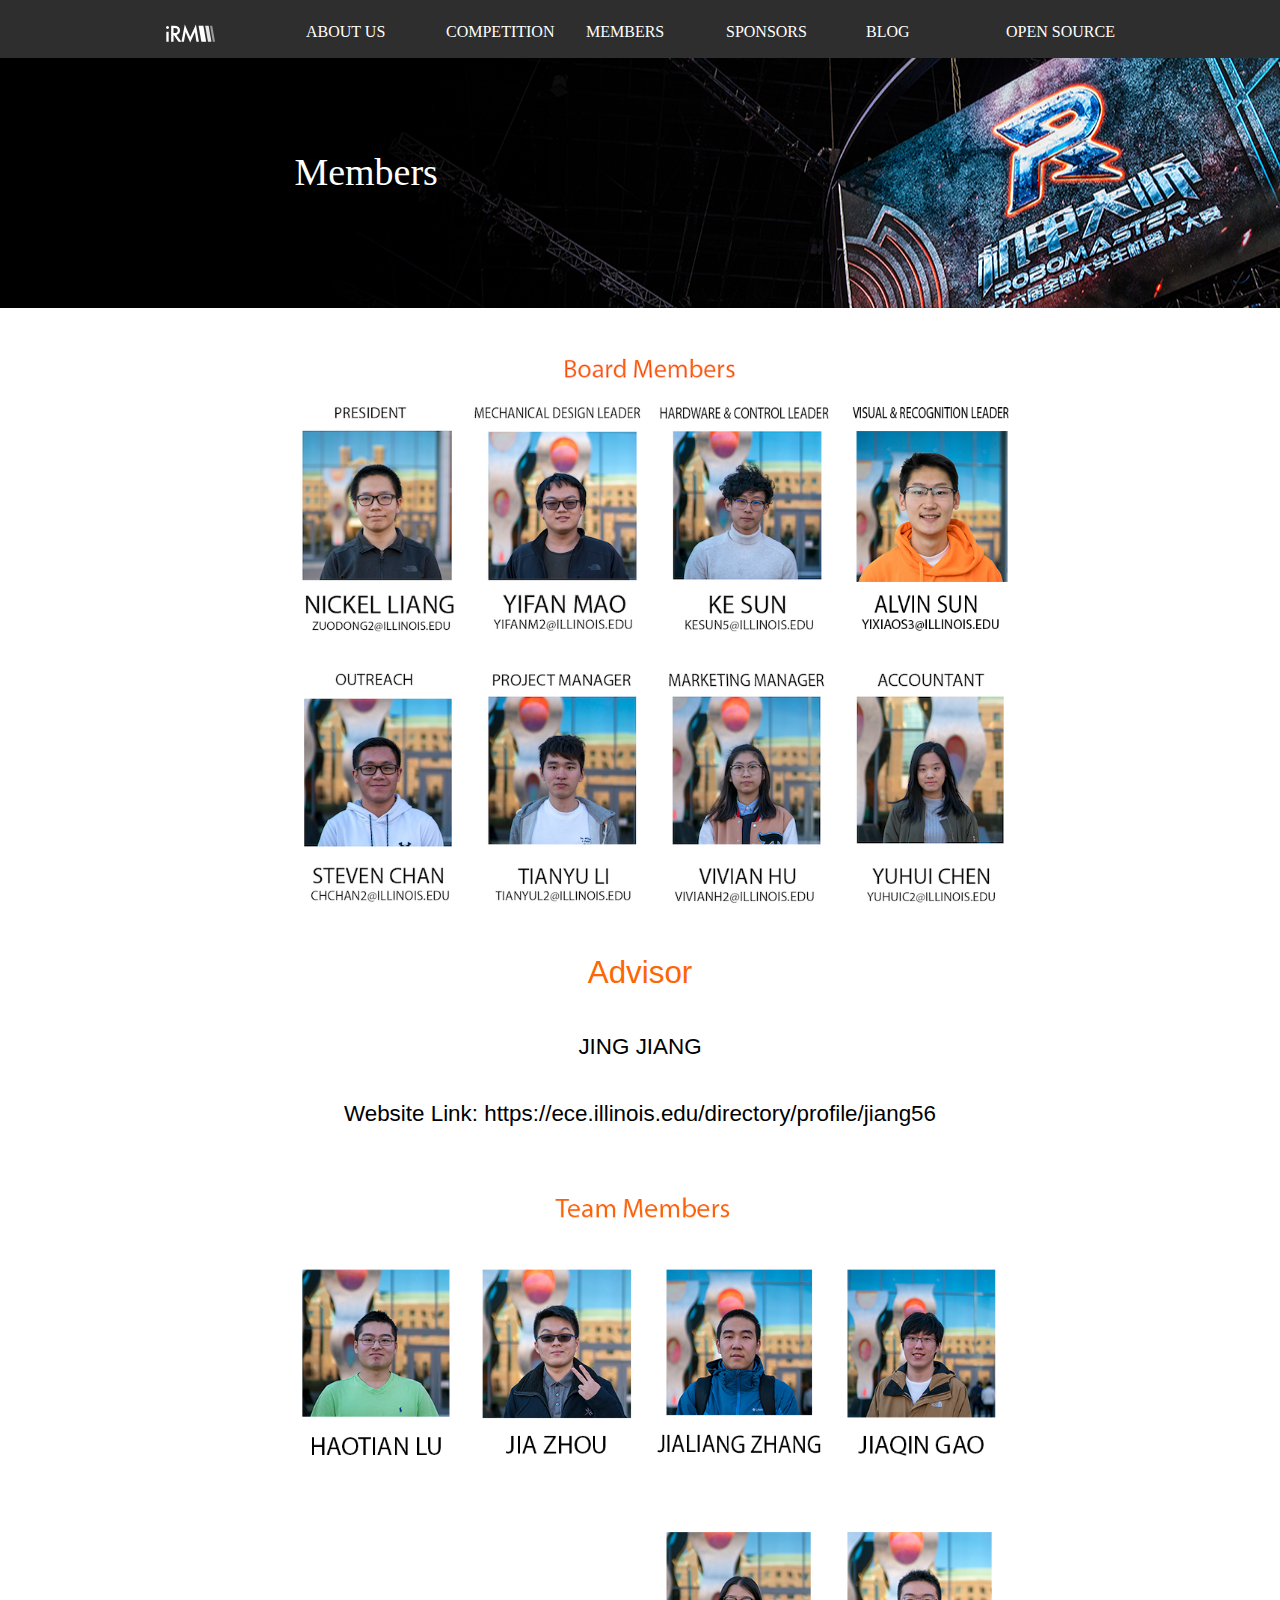
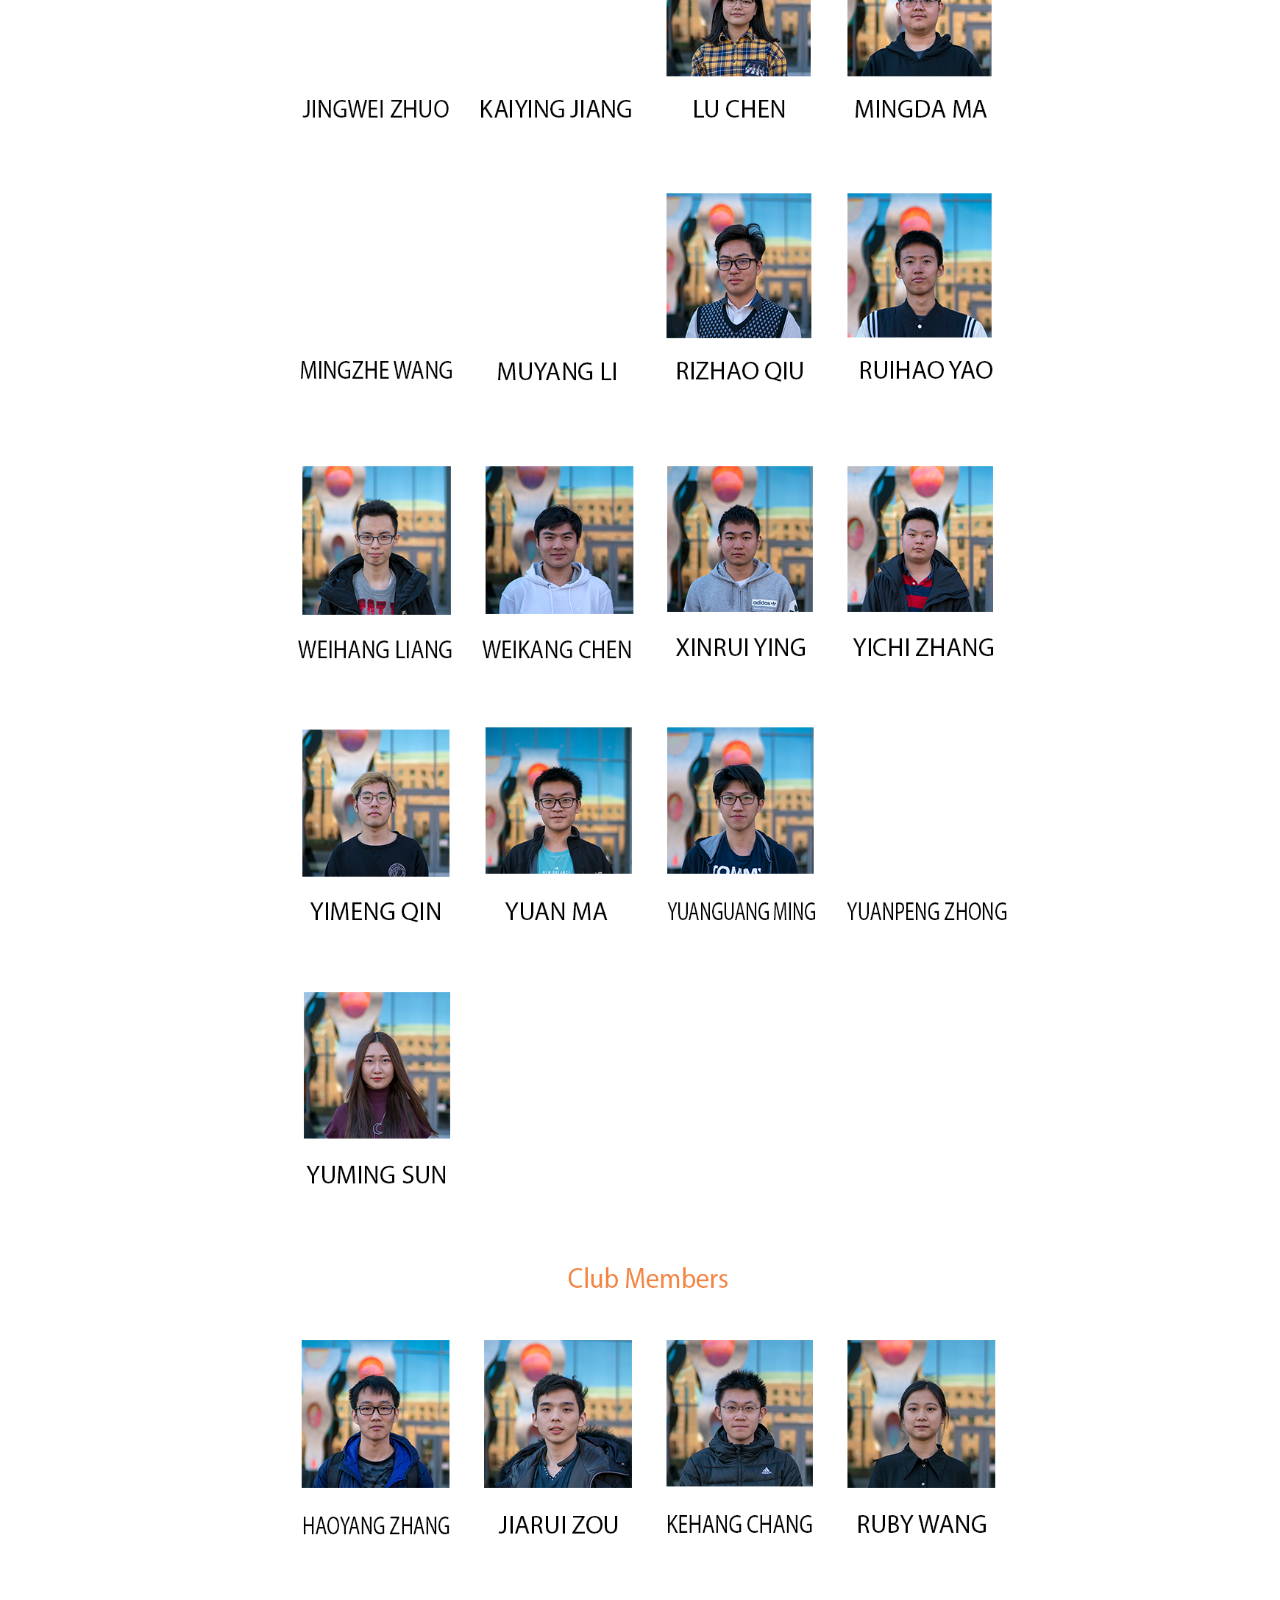
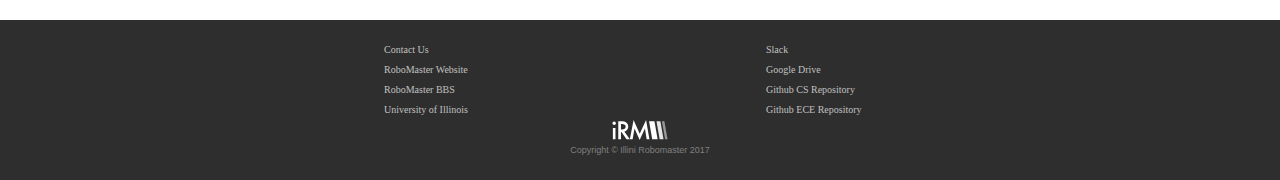
<file: Website/members.html>
<!DOCTYPE html>
<html>
<head>
<meta http-equiv="Cache-Control" content="no-transform" /> 
<meta http-equiv="Cache-Control" content="no-siteapp" />
<meta name="viewport" content="width=device-width,initial-scale=1.0,maximum-scale=1,user-scalable=yes" />
<meta charset="utf-8">
<script>window.onload = function() {
    if (screen.width < 1000) {
        var mvp = document.getElementById('vp');
        mvp.setAttribute('content','user-scalable=no,width=1000');
    }
}</script>
<script src="https://ajax.googleapis.com/ajax/libs/jquery/2.2.4/jquery.min.js"></script>
<script src="https://cdnjs.cloudflare.com/ajax/libs/popper.js/1.12.9/umd/popper.min.js" integrity="sha384-ApNbgh9B+Y1QKtv3Rn7W3mgPxhU9K/ScQsAP7hUibX39j7fakFPskvXusvfa0b4Q" crossorigin="anonymous"></script>
<link rel="stylesheet" href="https://maxcdn.bootstrapcdn.com/bootstrap/4.0.0/css/bootstrap.min.css" integrity="sha384-Gn5384xqQ1aoWXA+058RXPxPg6fy4IWvTNh0E263XmFcJlSAwiGgFAW/dAiS6JXm" crossorigin="anonymous">
<script src="https://maxcdn.bootstrapcdn.com/bootstrap/4.0.0/js/bootstrap.min.js" integrity="sha384-JZR6Spejh4U02d8jOt6vLEHfe/JQGiRRSQQxSfFWpi1MquVdAyjUar5+76PVCmYl" crossorigin="anonymous"></script>
<title>Members</title>
<style>
#page{
	background-color: white;
	text-align: center;
	width: 100%;
	overflow: hidden;
}
#navbarNav{
	margin-top: 0.3125em;
	background-color: #2E2E2E;
	height: 2.3em;
	width: 100%;
	min-width: 50em;
	overflow: hidden;
}
#line{
	margin-left: auto;
	margin-right: auto;
	position: relative;
	font-family: avenir;
	font-weight: 250;
	font-size: 1em;
}
#navbarNav ul{
	margin-top: 0.5em;
	list-style-type: none;
	display: inline-block;
}
#navbarNav ul li{
	float: left;
}
#navbarNav a{
	display: block;
	width: 140px;
	color: white;
}
#Header{
	height: 250px;
	font-size: 2.375em;
	width: 100%;
	background-image: url("./Design/Image_About_Us/About_Us_Header.png");
	background-position: center;
	background-repeat: no-repeat;
	overflow: hidden;
}
#Header li{
	font-family: avenir;
	position: absolute;
	left: 23%;
	top: 16%;
	text-decoration: none;
	list-style-type: none;
	overflow: hidden;
	color: white;
}

#manymanymanypeople{
	position: relative;
	width: 60%;
	left: 20%;
	overflow: hidden;
	height: 100%;
	background-color: white;
}
#boardmembers{
	margin-top: 40px;
	width: 100%;
}
#teammembers{
	margin-top: 40px;
	width: 100%;
	margin-bottom: 60px;
}
#advisor li{
	text-decoration: none;
	list-style-type: none;
	font-size: 1.4em;
}
#sponsor{
	background-color: #2E2E2E;
	height: 160px;
	width: 100%;
	position: relative;
}
#sponsor img{
	position: center;
	margin-top: 100px;
	margin-bottom: 0px;
}
#sponsor p{
	position: center;
	margin-top: 4px;
	margin-bottom: 0px;
	font-size: 9px;
	color: #808080;
}
#sponsorLeft ul1{
	list-style-type: none;
	margin: 0;
	padding: 0;
	overflow: hidden;
	color: white;
	font-family: avenir;
	font-weight: 100;
	font-size: 10px;
	position: absolute;
	left: 30%;
	margin-top: 20px;
	line-height: 20px;
}
#sponsorLeft ul1 a{
	display: block;
	width: 110px;
}
#sponsorRight ul2{
	list-style-type: none;
	margin: 0;
	padding: 0;
	color: white;
	font-family: avenir;
	font-weight: 100;
	font-size: 10px;
	position: absolute;
	right: 30%;
	margin-top: 20px;
	line-height: 20px;
}
#sponsorRight ul2 a{
	display: block;
	width: 130px;
}
</style>
<body>
	<nav class="navbar navbar-expand-lg navbar-light" style="background-color: #2E2E2E;" role="navigation" >
	<a class="navbar-brand" href="#"></a>
	<button class="navbar-toggler" type="button" data-toggle="collapse" data-target="#navbarNav" aria-controls="navbarNav" aria-expanded="false" aria-label="Toggle navigation">
    	<span class="navbar-toggler-icon"></span>
  </button>
	<div class="collapse navbar-collapse" id="navbarNav">
	<div id="line">
	  <ul class="nav navbar-nav">
	  		<li class="nav-item"><a class="nav-link" href="index.html"><img src="./Design/Image_General/Top_logo.svg" width= 49 height=19></a></li>
			<li class="nav-item"><a class="nav-link" href="aboutus.html" >ABOUT US</a></li>
			<li class="nav-item"><a class="nav-link" href="competition.html">COMPETITION</a></li>
			<li class="nav-item"><a class="nav-link" href="members.html">MEMBERS</a></li>
			<li class="nav-item"><a class="nav-link" href="sponsers.html">SPONSORS</a></li>
			<li class="nav-item"><a class="nav-link" href="blog.html">BLOG</a></li>
			<li class="nav-item"><a class="nav-link" href="opensource.html">OPEN SOURCE</a></li>
	  </ul>
  	</div>
  </div>

		
</nav>
	<div id="Header">
		<li>Members</li>
	</div>
	<div id="manymanymanypeople">
	<div id="boardmembers">
		<img src="./Design/Image_Members/board.png" width=100%>
	</div>
	<div id="advisor">
		<center><li><span style="color: #FE6601; text-decoration: none; font-size: 1.4em; font-weight:300;">Advisor</span></br></br><a href="https://ece.illinois.edu/directory/profile/jiang56" style="text-decoration:none; color:black;">JING JIANG</br></br>Website Link: https://ece.illinois.edu/directory/profile/jiang56</a></li></center>
	</div>
	<div id="teammembers">
		<img src="./Design/Image_Members/FINAL.png" width=100%>
	</div>
</div>


	<div id="sponsor">
		<div id="sponsorLeft">
			<ul1>
				<li1><a href="contactus.html" style="color:#C0C0C0; text-decoration:none;">Contact Us</a></li1>
				<li2><a href="robomaster.html" style="color:#C0C0C0; text-decoration:none;">RoboMaster Website</a></li2>
				<li3><a href="robomasterbbs.html" style="color:#C0C0C0; text-decoration:none;">RoboMaster BBS</a></li3>
				<li4><a href="uiuc.html" style="color:#C0C0C0; text-decoration:none;">University of Illinois</a></li4>
			</ul1>
		</div>
		<div id="sponsorRight">
			<ul2>
				<li1><a href="slack.html" style="color:#C0C0C0; text-decoration:none;">Slack</a></li1>
				<li2><a href="googledrive.html" style="color:#C0C0C0; text-decoration:none;">Google Drive</a></li2>
				<li3><a href="githubcs.html" style="color:#C0C0C0; text-decoration:none;">Github CS Repository</a></li3>
				<li4><a href="githubece.html" style="color:#C0C0C0; text-decoration:none;">Github ECE Repository</a></li4>
			</ul2>
		</div>
			<center><img src="./Design/Image_General/Bottom_logo.svg" height=20px width=150px></center>
			<center><p>Copyright © Illini Robomaster 2017</p></center>
		</div>
</body>
</html>
</file>
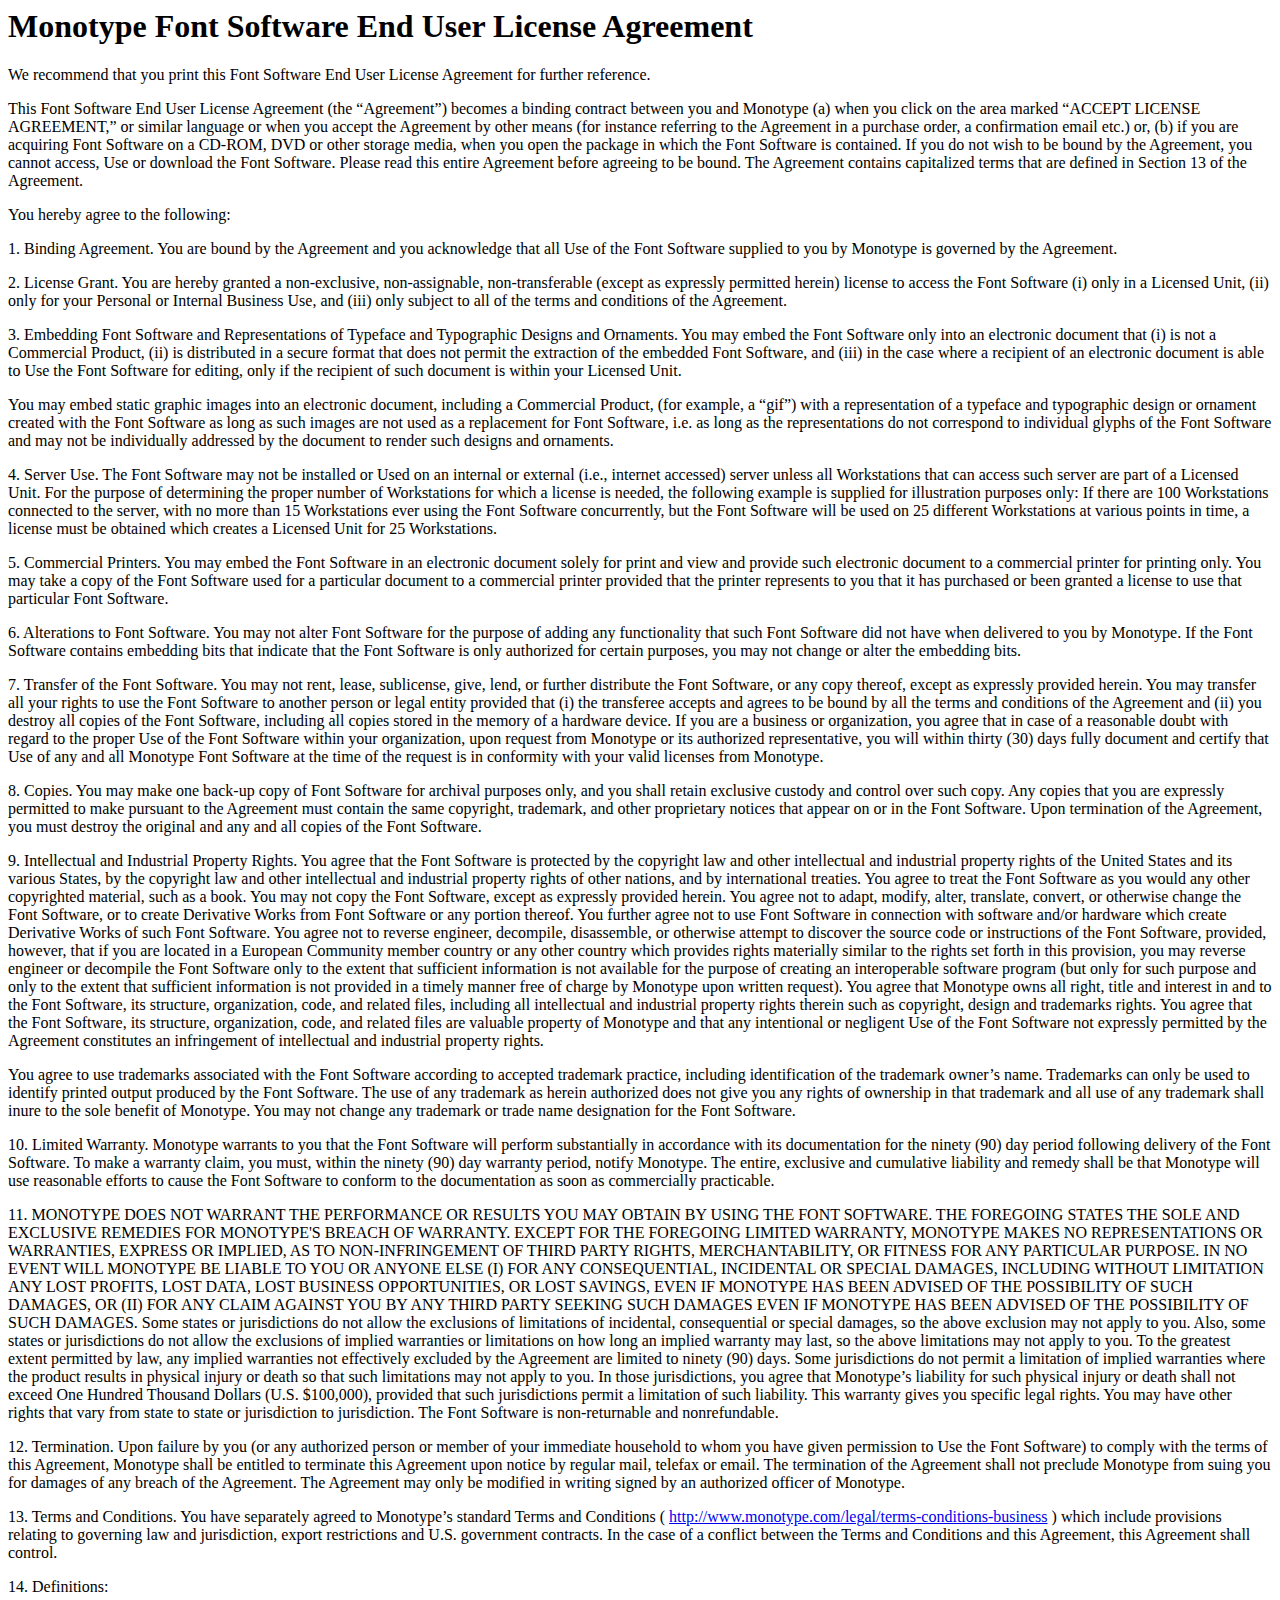
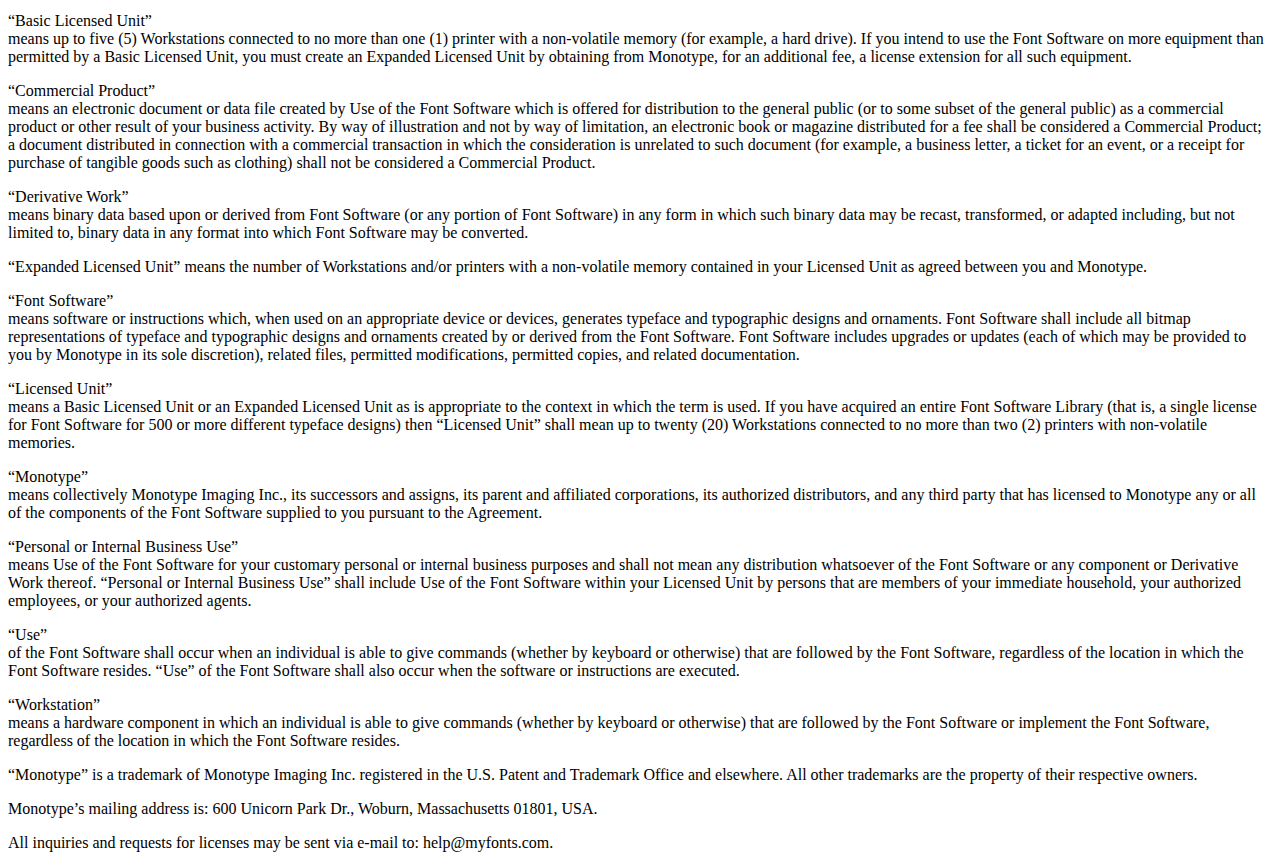
<file: Website/Design/Font/Futura BT Pro Light/Licenses/Monotype Font Software End User License Agreement.html>
<html><head>
<title>Monotype Font Software End User License Agreement</title><meta http-equiv='Content-Type' content='text/html; charset=utf-8'>
</head>
<body>
<h1>Monotype Font Software End User License Agreement</h1><p>We recommend that you print this Font Software End User License Agreement for further reference.</p>
<p>This Font Software End User License Agreement (the “Agreement”) becomes a binding contract between you and Monotype (a) when you click on the area marked “ACCEPT LICENSE AGREEMENT,” or similar language or when you accept the Agreement by other means (for instance referring to the Agreement in a purchase order, a confirmation email etc.) or, (b) if you are acquiring Font Software on a CD-ROM, DVD or other storage media, when you open the package in which the Font Software is contained.  If you do not wish to be bound by the Agreement, you cannot access, Use or download the Font Software. Please read this entire Agreement before agreeing to be bound. The Agreement contains capitalized terms that are defined in Section 13 of the Agreement.</p>
<p>You hereby agree to the following:</p>
<p>1.	Binding Agreement.  You are bound by the Agreement and you acknowledge that all Use of the Font Software supplied to you by Monotype is governed by the Agreement.</p>
<p>2.	License Grant.  You are hereby granted a non-exclusive, non-assignable, non-transferable (except as expressly permitted herein) license to access the Font Software (i) only in a Licensed Unit, (ii) only for your Personal or Internal Business Use, and (iii) only subject to all of the terms and conditions of the Agreement.</p>
<p>3.	Embedding Font Software and Representations of Typeface and Typographic Designs and Ornaments.  You may embed the Font Software only into an electronic document that (i) is not a Commercial Product, (ii) is distributed in a secure format that does not permit the extraction of the embedded Font Software, and (iii) in the case where a recipient of an electronic document is able to Use the Font Software for editing, only if the recipient of such document is within your Licensed Unit. </p>
<p>You may embed static graphic images into an electronic document, including a Commercial Product, (for example, a “gif”) with a representation of a typeface and typographic design or ornament created with the Font Software as long as such images are not used as a replacement for Font Software, i.e. as long as the representations do not correspond to individual glyphs of the Font Software and may not be individually addressed by the document to render such designs and ornaments.</p>
<p>4.	Server Use.  The Font Software may not be installed or Used on an internal or external (i.e., internet accessed) server unless all Workstations that can access such server are part of a Licensed Unit.  For the purpose of determining the proper number of Workstations for which a license is needed, the following example is supplied for illustration purposes only: If there are 100 Workstations connected to the server, with no more than 15 Workstations ever using the Font Software concurrently, but the Font Software will be used on 25 different Workstations at various points in time, a license must be obtained which creates a Licensed Unit for 25 Workstations. </p>
<p>5.	Commercial Printers.  You may embed the Font Software in an electronic document solely for print and view and provide such electronic document to a commercial printer for printing only.  You may take a copy of the Font Software used for a particular document to a commercial printer provided that the printer represents to you that it has purchased or been granted a license to use that particular Font Software.</p>
<p>6.	Alterations to Font Software.  You may not alter Font Software for the purpose of adding any functionality that such Font Software did not have when delivered to you by Monotype. If the Font Software contains embedding bits that indicate that the Font Software is only authorized for certain purposes, you may not change or alter the embedding bits. </p>
<p>7.	Transfer of the Font Software.  You may not rent, lease, sublicense, give, lend, or further distribute the Font Software, or any copy thereof, except as expressly provided herein. You may transfer all your rights to use the Font Software to another person or legal entity provided that (i) the transferee accepts and agrees to be bound by all the terms and conditions of the Agreement and (ii) you destroy all copies of the Font Software, including all copies stored in the memory of a hardware device. If you are a business or organization, you agree that in case of a reasonable doubt with regard to the proper Use of the Font Software within your organization, upon request from Monotype or its authorized representative, you will within thirty (30) days fully document and certify that Use of any and all Monotype Font Software at the time of the request is in conformity with your valid licenses from Monotype.</p>
<p>8.	Copies.  You may make one back-up copy of Font Software for archival purposes only, and you shall retain exclusive custody and control over such copy.  Any copies that you are expressly permitted to make pursuant to the Agreement must contain the same copyright, trademark, and other proprietary notices that appear on or in the Font Software. Upon termination of the Agreement, you must destroy the original and any and all copies of the Font Software.</p>
<p>9.	Intellectual and Industrial Property Rights.  You agree that the Font Software is protected by the copyright law and other intellectual and industrial property rights of the United States and its various States, by the copyright law and other intellectual and industrial property rights of other nations, and by international treaties. You agree to treat the Font Software as you would any other copyrighted material, such as a book. You may not copy the Font Software, except as expressly provided herein. You agree not to adapt, modify, alter, translate, convert, or otherwise change the Font Software, or to create Derivative Works from Font Software or any portion thereof. You further agree not to use Font Software in connection with software and/or hardware which create Derivative Works of such Font Software. You agree not to reverse engineer, decompile, disassemble, or otherwise attempt to discover the source code or instructions of the Font Software, provided, however, that if you are located in a European Community member country or any other country which provides rights materially similar to the rights set forth in this provision, you may reverse engineer or decompile the Font Software only to the extent that sufficient information is not available for the purpose of creating an interoperable software program (but only for such purpose and only to the extent that sufficient information is not provided in a timely manner free of charge by Monotype upon written request). You agree that Monotype owns all right, title and interest in and to the Font Software, its structure, organization, code, and related files, including all intellectual and industrial property rights therein such as copyright, design and trademarks rights. You agree that the Font Software, its structure, organization, code, and related files are valuable property of Monotype and that any intentional or negligent Use of the Font Software not expressly permitted by the Agreement constitutes an infringement of intellectual and industrial property rights.</p>
<p>You agree to use trademarks associated with the Font Software according to accepted trademark practice, including identification of the trademark owner&#8217;s name. Trademarks can only be used to identify printed output produced by the Font Software. The use of any trademark as herein authorized does not give you any rights of ownership in that trademark and all use of any trademark shall inure to the sole benefit of Monotype. You may not change any trademark or trade name designation for the Font Software.</p>
<p>10.	Limited Warranty.  Monotype warrants to you that the Font Software will perform substantially in accordance with its documentation for the ninety (90) day period following delivery of the Font Software. To make a warranty claim, you must, within the ninety (90) day warranty period, notify Monotype.  The entire, exclusive and cumulative liability and remedy shall be that Monotype will use reasonable efforts to cause the Font Software to conform to the documentation as soon as commercially practicable.</p>
<p>11.	MONOTYPE DOES NOT WARRANT THE PERFORMANCE OR RESULTS YOU MAY OBTAIN BY USING THE FONT SOFTWARE. THE FOREGOING STATES THE SOLE AND EXCLUSIVE REMEDIES FOR MONOTYPE'S BREACH OF WARRANTY. EXCEPT FOR THE FOREGOING LIMITED WARRANTY, MONOTYPE MAKES NO REPRESENTATIONS OR WARRANTIES, EXPRESS OR IMPLIED, AS TO NON-INFRINGEMENT OF THIRD PARTY RIGHTS, MERCHANTABILITY, OR FITNESS FOR ANY PARTICULAR PURPOSE. IN NO EVENT WILL MONOTYPE BE LIABLE TO YOU OR ANYONE ELSE (I) FOR ANY CONSEQUENTIAL, INCIDENTAL OR SPECIAL DAMAGES, INCLUDING WITHOUT LIMITATION ANY LOST PROFITS, LOST DATA, LOST BUSINESS OPPORTUNITIES, OR LOST SAVINGS, EVEN IF MONOTYPE HAS BEEN ADVISED OF THE POSSIBILITY OF SUCH DAMAGES, OR (II) FOR ANY CLAIM AGAINST YOU BY ANY THIRD PARTY SEEKING SUCH DAMAGES EVEN IF MONOTYPE HAS BEEN ADVISED OF THE POSSIBILITY OF SUCH DAMAGES. Some states or jurisdictions do not allow the exclusions of limitations of incidental, consequential or special damages, so the above exclusion may not apply to you. Also, some states or jurisdictions do not allow the exclusions of implied warranties or limitations on how long an implied warranty may last, so the above limitations may not apply to you. To the greatest extent permitted by law, any implied warranties not effectively excluded by the Agreement are limited to ninety (90) days. Some jurisdictions do not permit a limitation of implied warranties where the product results in physical injury or death so that such limitations may not apply to you. In those jurisdictions, you agree that Monotype’s liability for such physical injury or death shall not exceed One Hundred Thousand Dollars (U.S. $100,000), provided that such jurisdictions permit a limitation of such liability. This warranty gives you specific legal rights. You may have other rights that vary from state to state or jurisdiction to jurisdiction. The Font Software is non-returnable and nonrefundable.</p>
<p>12.	Termination.  Upon failure by you (or any authorized person or member of your immediate household to whom you have given permission to Use the Font Software) to comply with the terms of this Agreement, Monotype shall be entitled to terminate this Agreement upon notice by regular mail, telefax or email. The termination of the Agreement shall not preclude Monotype from suing you for damages of any breach of the Agreement. The Agreement may only be modified in writing signed by an authorized officer of Monotype.</p>
<p>13.	Terms and Conditions.  You have separately agreed to Monotype’s standard Terms and Conditions (  <a href="http://www.monotype.com/legal/terms-conditions-business">http://www.monotype.com/legal/terms-conditions-business</a>  ) which include provisions relating to governing law and jurisdiction, export restrictions and U.S. government contracts.  In the case of a conflict between the Terms and Conditions and this Agreement, this Agreement shall control.</p>
<p>14.	Definitions:</p>
<p>“Basic Licensed Unit”	<br>
means up to five (5) Workstations connected to no more than one (1) printer with a non-volatile memory (for example, a hard drive). If you intend to use the Font Software on more equipment than permitted by a Basic Licensed Unit, you must create an Expanded Licensed Unit by obtaining from Monotype, for an additional fee, a license extension for all such equipment.</p>
<p>“Commercial Product”	<br>
means an electronic document or data file created by Use of the Font Software which is offered for distribution to the general public (or to some subset of the general public) as a commercial product or other result of your business activity. By way of illustration and not by way of limitation, an electronic book or magazine distributed for a fee shall be considered a Commercial Product; a document distributed in connection with a commercial transaction in which the consideration is unrelated to such document (for example, a business letter, a ticket for an event, or a receipt for purchase of tangible goods such as clothing) shall not be considered a Commercial Product.</p>
<p>“Derivative Work”	<br>
means binary data based upon or derived from Font Software (or any portion of Font Software) in any form in which such binary data may be recast, transformed, or adapted including, but not limited to, binary data in any format into which Font Software may be converted. </p>
<p>“Expanded Licensed Unit”	means the number of Workstations and/or printers with a non-volatile memory contained in your Licensed Unit as agreed between you and Monotype.</p>
<p>“Font Software”	<br>
means software or instructions which, when used on an appropriate device or devices, generates typeface and typographic designs and ornaments. Font Software shall include all bitmap representations of typeface and typographic designs and ornaments created by or derived from the Font Software. Font Software includes upgrades or updates (each of which may be provided to you by Monotype in its sole discretion), related files, permitted modifications, permitted copies, and related documentation.</p>
<p>“Licensed Unit”	<br>
means a Basic Licensed Unit or an Expanded Licensed Unit as is appropriate to the context in which the term is used. If you have acquired an entire Font Software Library (that is, a single license for Font Software for 500 or more different typeface designs) then “Licensed Unit” shall mean up to twenty (20) Workstations connected to no more than two (2) printers with non-volatile memories.</p>
<p>“Monotype”	<br>
means collectively Monotype Imaging Inc., its successors and assigns, its parent and affiliated corporations, its authorized distributors, and any third party that has licensed to Monotype any or all of the components of the Font Software supplied to you pursuant to the Agreement. </p>
<p>“Personal or Internal Business Use”	<br>
means Use of the Font Software for your customary personal or internal business purposes and shall not mean any distribution whatsoever of the Font Software or any component or Derivative Work thereof. &#8220;Personal or Internal Business Use&#8221; shall include Use of the Font Software within your Licensed Unit by persons that are members of your immediate household, your authorized employees, or your authorized agents.</p>
<p>“Use”	<br>
of the Font Software shall occur when an individual is able to give commands (whether by keyboard or otherwise) that are followed by the Font Software, regardless of the location in which the Font Software resides. “Use” of the Font Software shall also occur when the software or instructions are executed.</p>
<p>“Workstation”	<br>
means a hardware component in which an individual is able to give commands (whether by keyboard or otherwise) that are followed by the Font Software or implement the Font Software, regardless of the location in which the Font Software resides. </p>
<p>“Monotype” is a trademark of Monotype Imaging Inc. registered in the U.S. Patent and Trademark Office and elsewhere. All other trademarks are the property of their respective owners. </p>
<p>Monotype&#8217;s mailing address is: 600 Unicorn Park Dr., Woburn, Massachusetts 01801, USA. </p>
<p>All inquiries and requests for licenses may be sent via e-mail to: help@myfonts.com.</p>
</body>
</html>
</file>
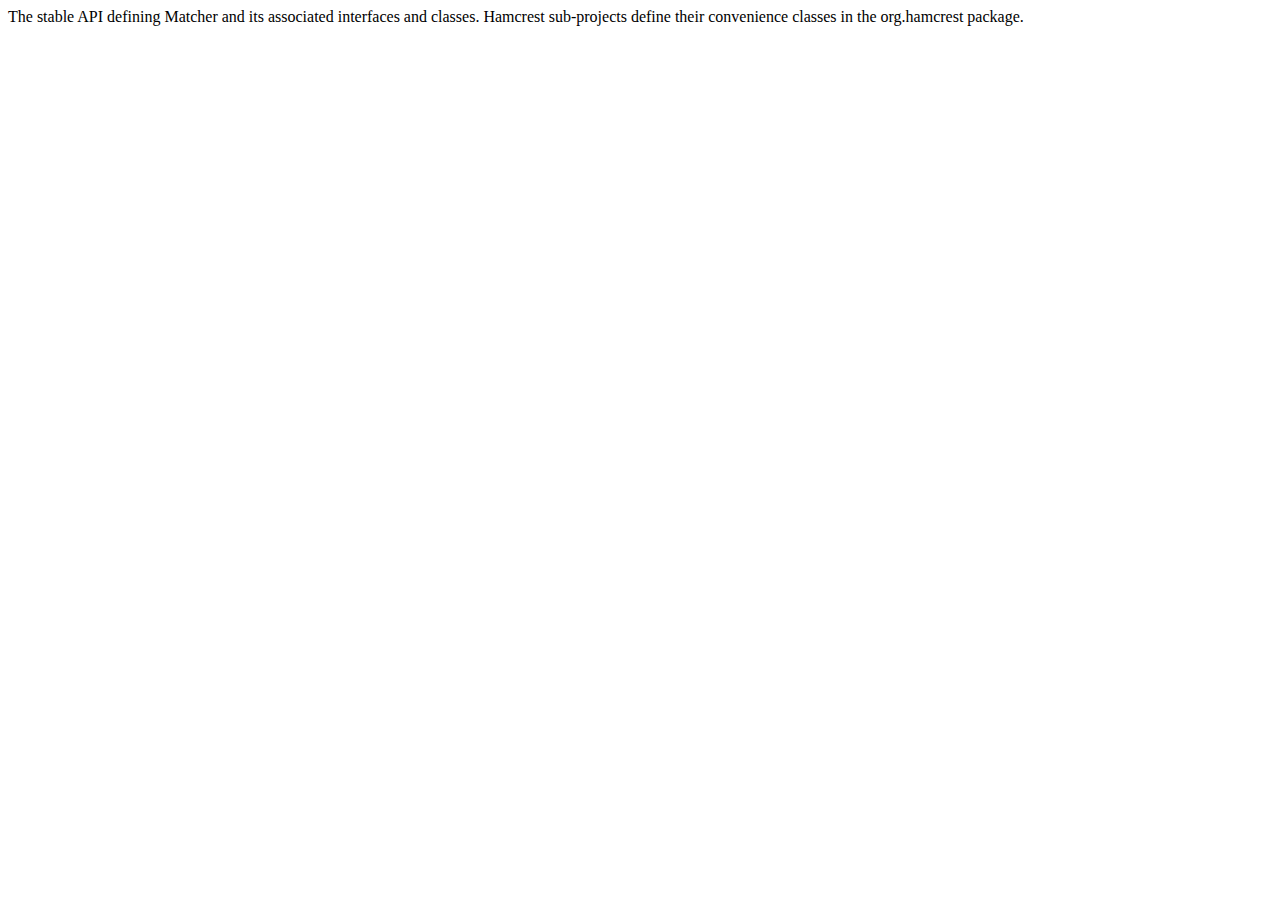
<file: third_party/lcm-1.4.0/test/java/hamcrest-core-1.3/org/hamcrest/package.html>
<html>
<head>
</head>
<body>
  <p>The stable API defining Matcher and its associated interfaces and classes.
  Hamcrest sub-projects define their convenience classes in the org.hamcrest package.
  </p>
</body>
</html>
</file>
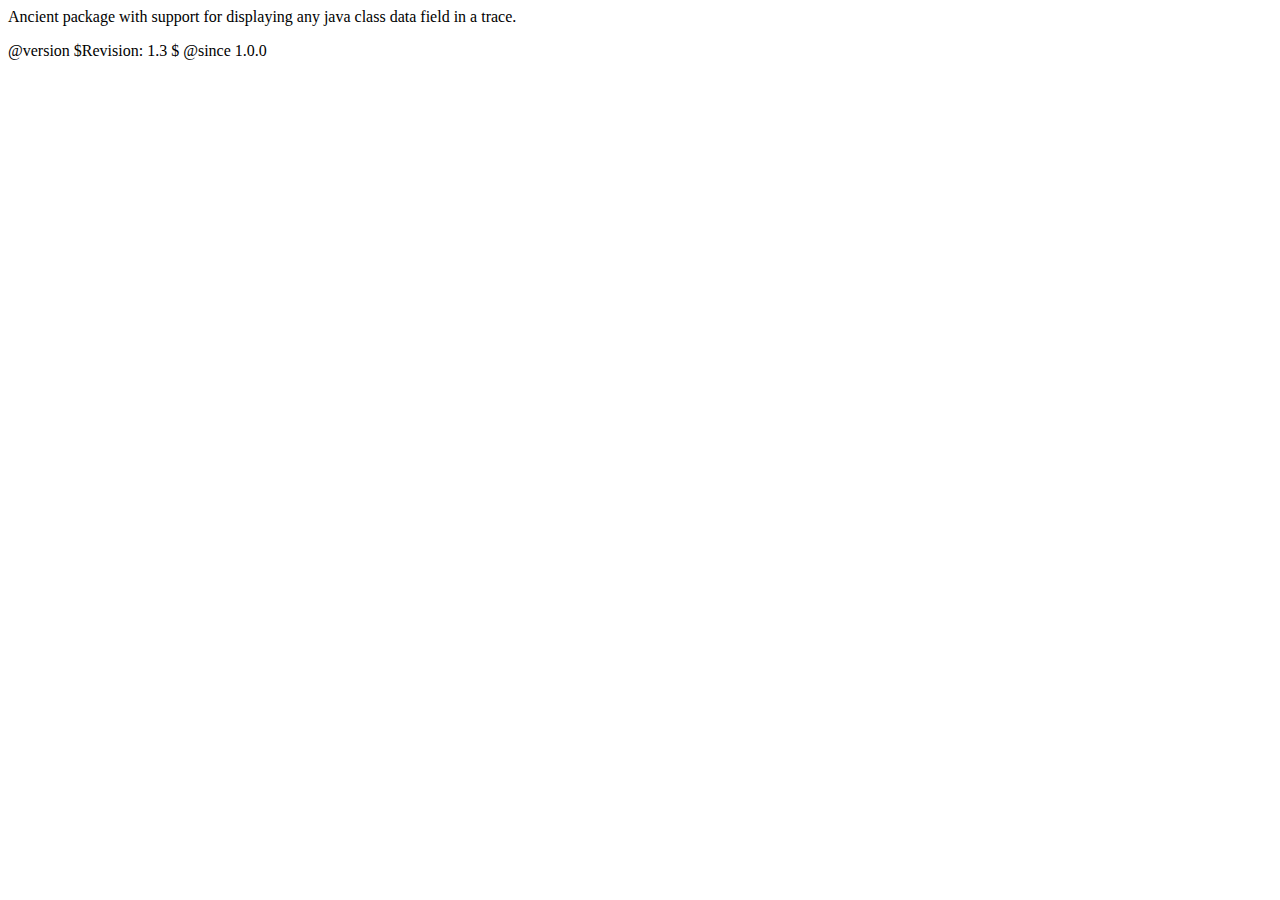
<file: third_party/lcm-1.4.0/lcm-java/jchart2d-code/src/info/monitorenter/reflection/package.html>
<!DOCTYPE HTML PUBLIC "-//W3C//DTD HTML 3.2 Final//EN">
<html>
<head>
<!--

 File   : $Source: /cvsroot/jchart2d/jchart2d/src/info/monitorenter/reflection/package.html,v $
 Date   : $Date: 2010/06/01 21:34:31 $
 Version: $Revision: 1.3 $

 This library is part of jchart2d -
 the Open Source real time charting library.

 Copyright (c) 2004 - 2010 Achim Westermann

 This library is free software; you can redistribute it and/or
 modify it under the terms of the GNU Lesser General Public
 License as published by the Free Software Foundation; either
 version 2.1 of the License, or (at your option) any later version.

 This library is distributed in the hope that it will be useful,
 but WITHOUT ANY WARRANTY; without even the implied warranty of
 MERCHANTABILITY or FITNESS FOR A PARTICULAR PURPOSE. See the GNU
 Lesser General Public License for more details.

 You should have received a copy of the GNU Lesser General Public
 License along with this library; if not, write to the Free Software
 Foundation, Inc., 59 Temple Place, Suite 330, Boston, MA  02111-1307  USA

-->
</head>
<body bgcolor="white">

Ancient package with support for displaying any java class data field in a trace.
<p>

<!-- Put @see and @since tags down here. -->

@version $Revision: 1.3 $

@since 1.0.0

</body>
</html>
</file>
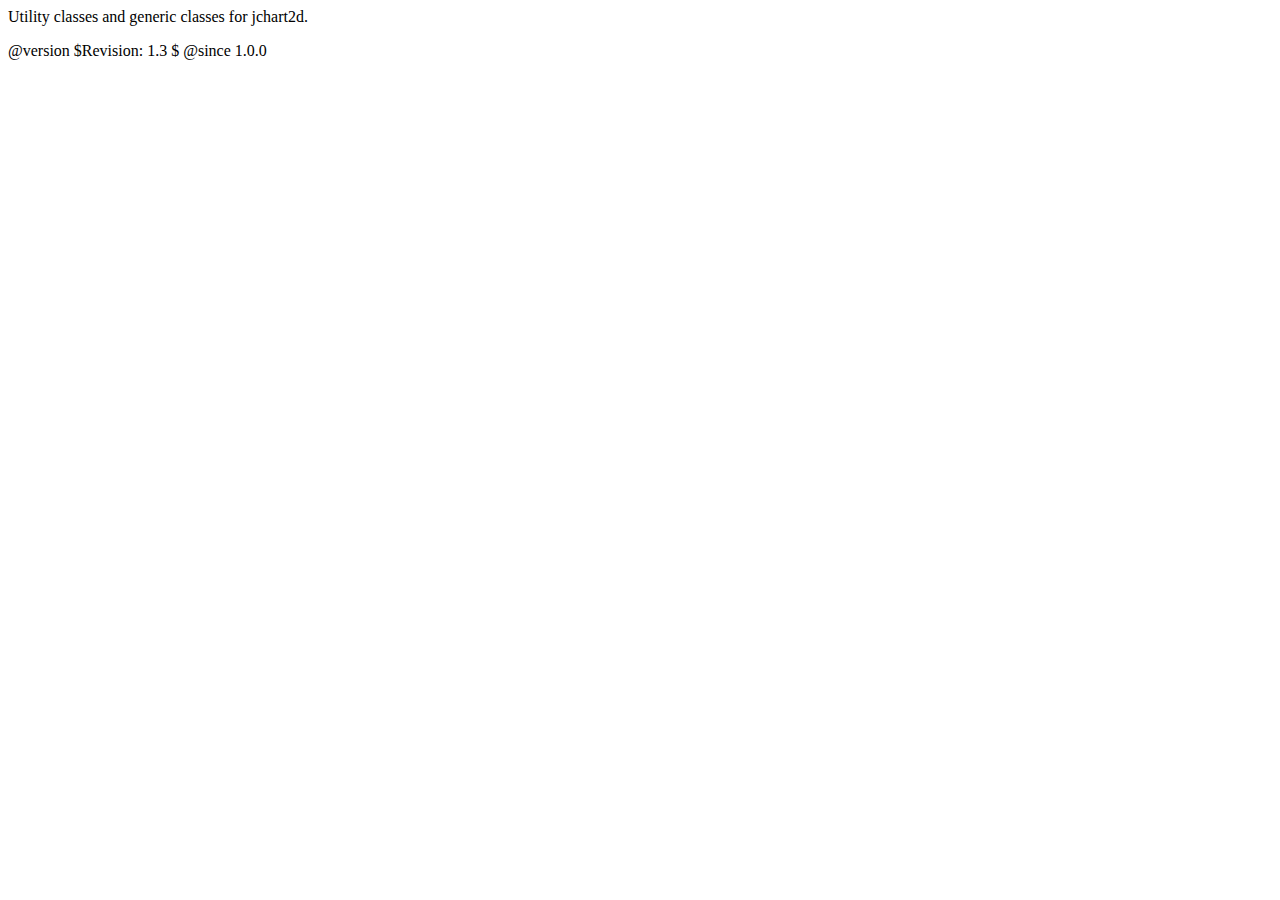
<file: third_party/lcm-1.4.0/lcm-java/jchart2d-code/src/info/monitorenter/util/package.html>
<!DOCTYPE HTML PUBLIC "-//W3C//DTD HTML 3.2 Final//EN">
<html>
<head>
<!--

 File   : $Source: /cvsroot/jchart2d/jchart2d/src/info/monitorenter/util/package.html,v $
 Date   : $Date: 2010/06/01 21:34:30 $
 Version: $Revision: 1.3 $

 This library is part of jchart2d -
 the Open Source real time charting library.

 Copyright (c) 2004 - 2010 Achim Westermann

 This library is free software; you can redistribute it and/or
 modify it under the terms of the GNU Lesser General Public
 License as published by the Free Software Foundation; either
 version 2.1 of the License, or (at your option) any later version.

 This library is distributed in the hope that it will be useful,
 but WITHOUT ANY WARRANTY; without even the implied warranty of
 MERCHANTABILITY or FITNESS FOR A PARTICULAR PURPOSE. See the GNU
 Lesser General Public License for more details.

 You should have received a copy of the GNU Lesser General Public
 License along with this library; if not, write to the Free Software
 Foundation, Inc., 59 Temple Place, Suite 330, Boston, MA  02111-1307  USA

-->
</head>
<body bgcolor="white">

Utility classes and generic classes for jchart2d.
<p>

<!-- Put @see and @since tags down here. -->

@version $Revision: 1.3 $

@since 1.0.0

</body>
</html>
</file>
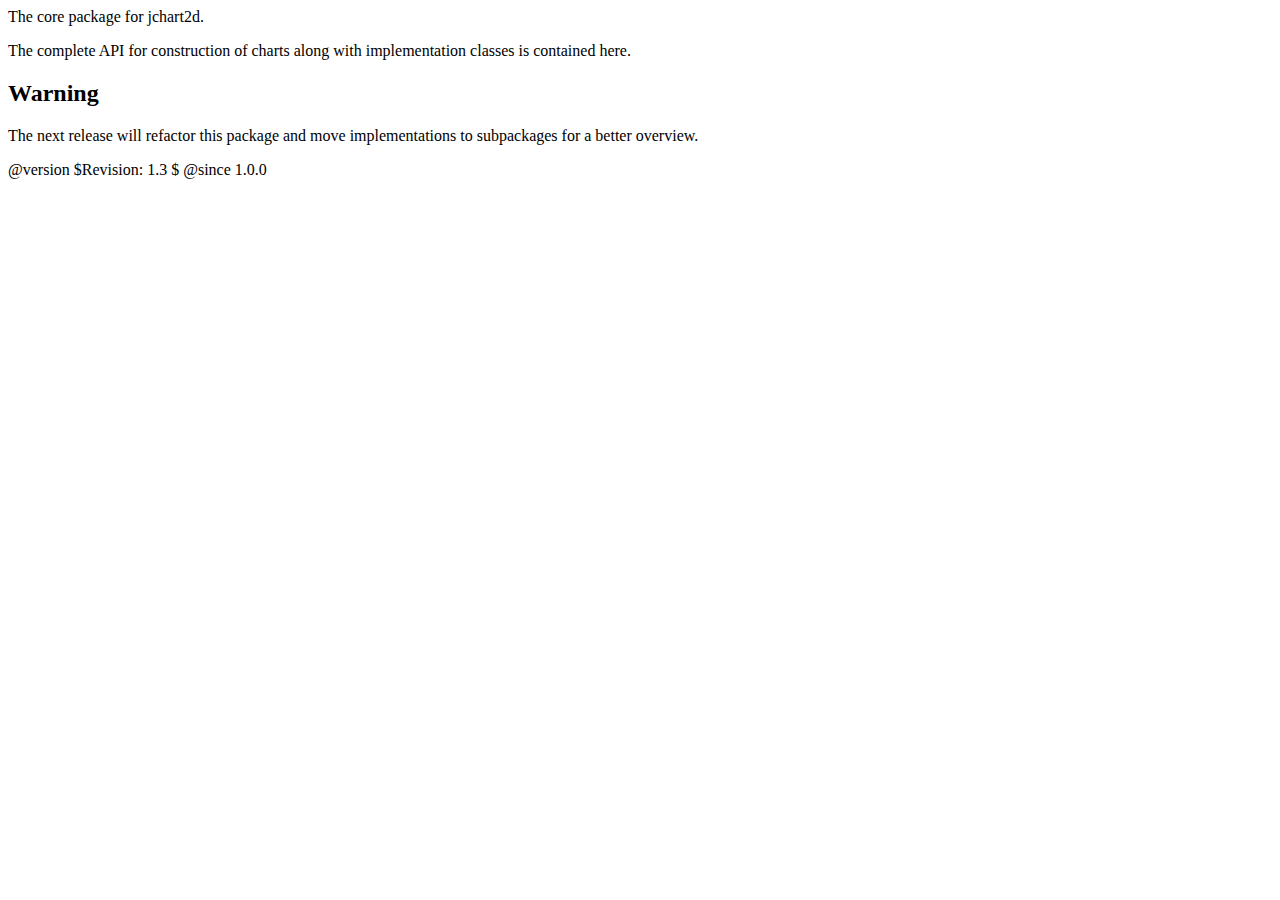
<file: third_party/lcm-1.4.0/lcm-java/jchart2d-code/src/info/monitorenter/gui/chart/package.html>
<!DOCTYPE HTML PUBLIC "-//W3C//DTD HTML 3.2 Final//EN">
<html>
<head>
<!--

 File   : $Source: /cvsroot/jchart2d/jchart2d/src/info/monitorenter/gui/chart/package.html,v $
 Date   : $Date: 2010/06/01 21:34:27 $
 Version: $Revision: 1.3 $

 This library is part of jchart2d -
 the Open Source real time charting library.

 Copyright (c) 2004 - 2010 Achim Westermann

 This library is free software; you can redistribute it and/or
 modify it under the terms of the GNU Lesser General Public
 License as published by the Free Software Foundation; either
 version 2.1 of the License, or (at your option) any later version.

 This library is distributed in the hope that it will be useful,
 but WITHOUT ANY WARRANTY; without even the implied warranty of
 MERCHANTABILITY or FITNESS FOR A PARTICULAR PURPOSE. See the GNU
 Lesser General Public License for more details.

 You should have received a copy of the GNU Lesser General Public
 License along with this library; if not, write to the Free Software
 Foundation, Inc., 59 Temple Place, Suite 330, Boston, MA  02111-1307  USA

-->
</head>
<body bgcolor="white">

The core package for jchart2d.<p>

The complete API for construction of charts along with implementation
classes is contained here.
<p>

<h2>Warning</h2>
The next release will refactor this package and move implementations to
subpackages for a better overview.
<p>

<!-- Put @see and @since tags down here. -->

@version $Revision: 1.3 $

@since 1.0.0

</body>
</html>
</file>
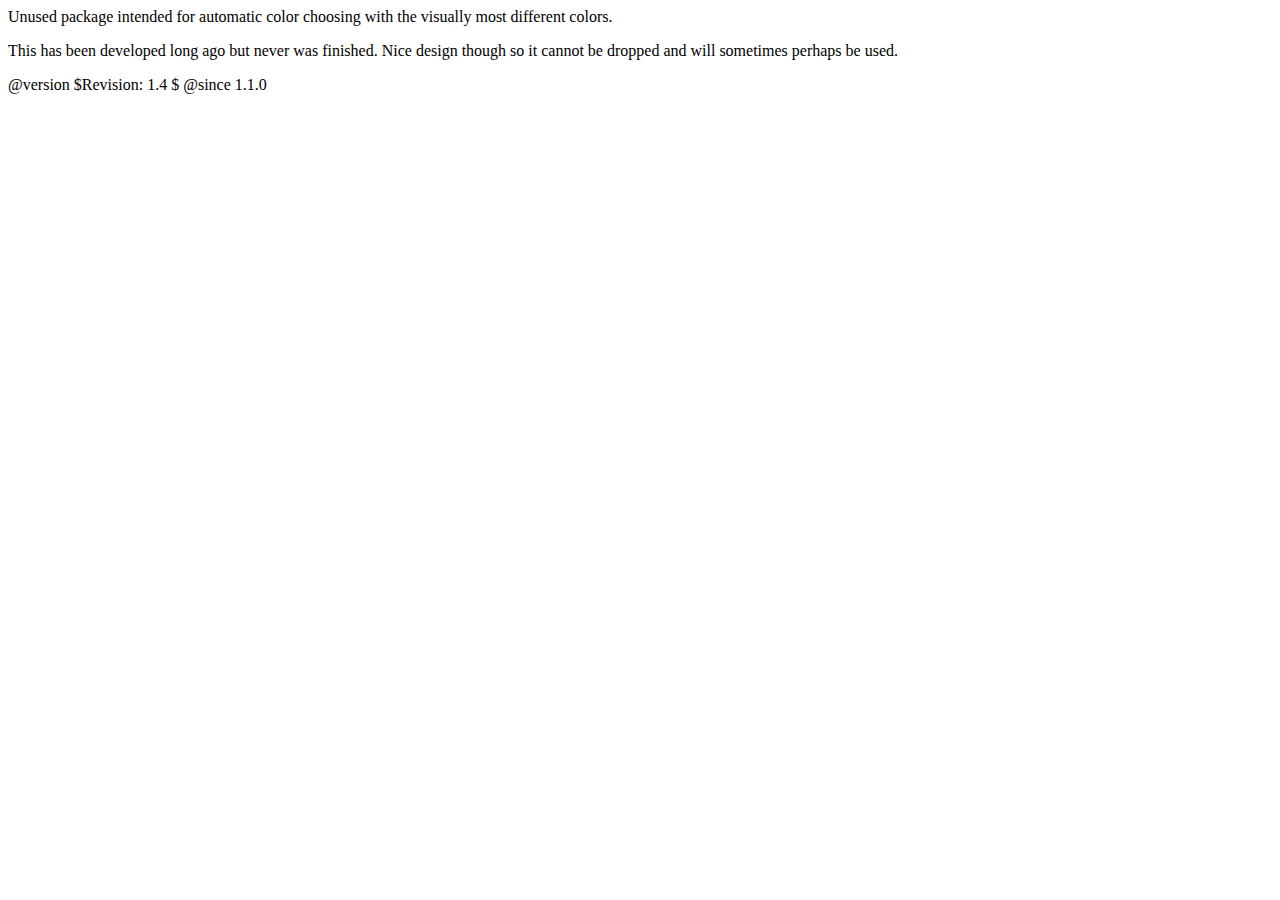
<file: third_party/lcm-1.4.0/lcm-java/jchart2d-code/src/info/monitorenter/gui/util/package.html>
<!DOCTYPE HTML PUBLIC "-//W3C//DTD HTML 3.2 Final//EN">
<html>
<head>
<!--

 File   : $Source: /cvsroot/jchart2d/jchart2d/src/info/monitorenter/gui/util/package.html,v $
 Date   : $Date: 2010/06/01 21:34:31 $
 Version: $Revision: 1.4 $

 This library is part of jchart2d -
 the Open Source real time charting library.

 Copyright (c) 2004 - 2010 Achim Westermann

 This library is free software; you can redistribute it and/or
 modify it under the terms of the GNU Lesser General Public
 License as published by the Free Software Foundation; either
 version 2.1 of the License, or (at your option) any later version.

 This library is distributed in the hope that it will be useful,
 but WITHOUT ANY WARRANTY; without even the implied warranty of
 MERCHANTABILITY or FITNESS FOR A PARTICULAR PURPOSE. See the GNU
 Lesser General Public License for more details.

 You should have received a copy of the GNU Lesser General Public
 License along with this library; if not, write to the Free Software
 Foundation, Inc., 59 Temple Place, Suite 330, Boston, MA  02111-1307  USA

-->
</head>
<body bgcolor="white">

Unused package intended for automatic color choosing with the visually most
different colors.
<p>

This has been developed long ago but never was finished. Nice design though 
so it cannot be dropped and will sometimes perhaps be used. 
<p>
<!-- Put @see and @since tags down here. -->

@version $Revision: 1.4 $

@since 1.1.0

</body>
</html>
</file>
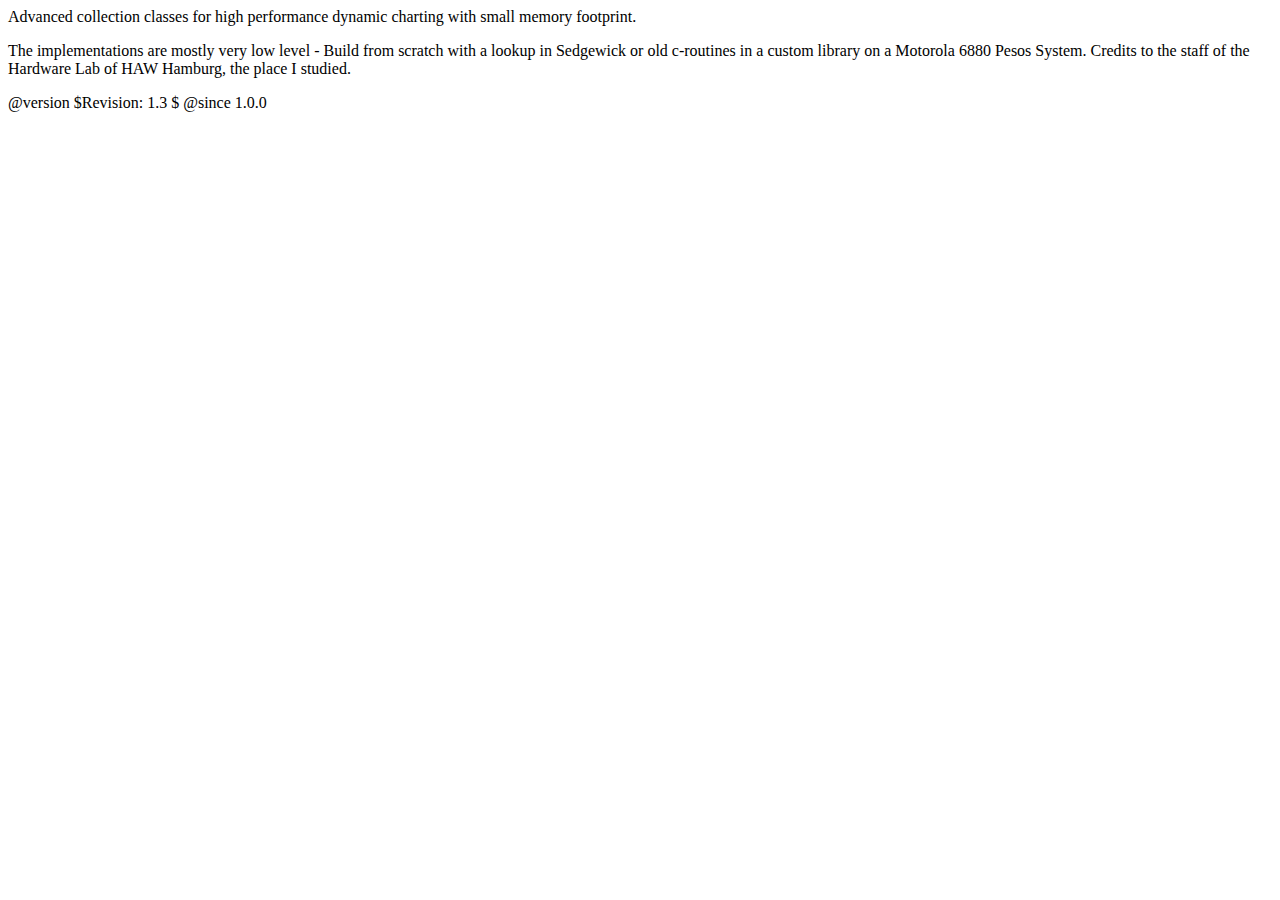
<file: third_party/lcm-1.4.0/lcm-java/jchart2d-code/src/info/monitorenter/util/collections/package.html>
<!DOCTYPE HTML PUBLIC "-//W3C//DTD HTML 3.2 Final//EN">
<html>
<head>
<!--

 File   : $Source: /cvsroot/jchart2d/jchart2d/src/info/monitorenter/util/collections/package.html,v $
 Date   : $Date: 2010/06/01 21:34:28 $
 Version: $Revision: 1.3 $

 This library is part of jchart2d -
 the Open Source real time charting library.

 Copyright (c) 2004 - 2010 Achim Westermann

 This library is free software; you can redistribute it and/or
 modify it under the terms of the GNU Lesser General Public
 License as published by the Free Software Foundation; either
 version 2.1 of the License, or (at your option) any later version.

 This library is distributed in the hope that it will be useful,
 but WITHOUT ANY WARRANTY; without even the implied warranty of
 MERCHANTABILITY or FITNESS FOR A PARTICULAR PURPOSE. See the GNU
 Lesser General Public License for more details.

 You should have received a copy of the GNU Lesser General Public
 License along with this library; if not, write to the Free Software
 Foundation, Inc., 59 Temple Place, Suite 330, Boston, MA  02111-1307  USA

-->
</head>
<body bgcolor="white">

Advanced collection classes  for high performance dynamic charting
with small memory footprint.
<p>

The implementations are mostly very low level - Build from scratch
with a lookup in Sedgewick or old c-routines in a custom library
on a Motorola 6880 Pesos System. Credits to the staff of the
Hardware Lab of HAW Hamburg, the place I studied.
<p>
<!-- Put @see and @since tags down here. -->

@version $Revision: 1.3 $

@since 1.0.0

</body>
</html>
</file>
